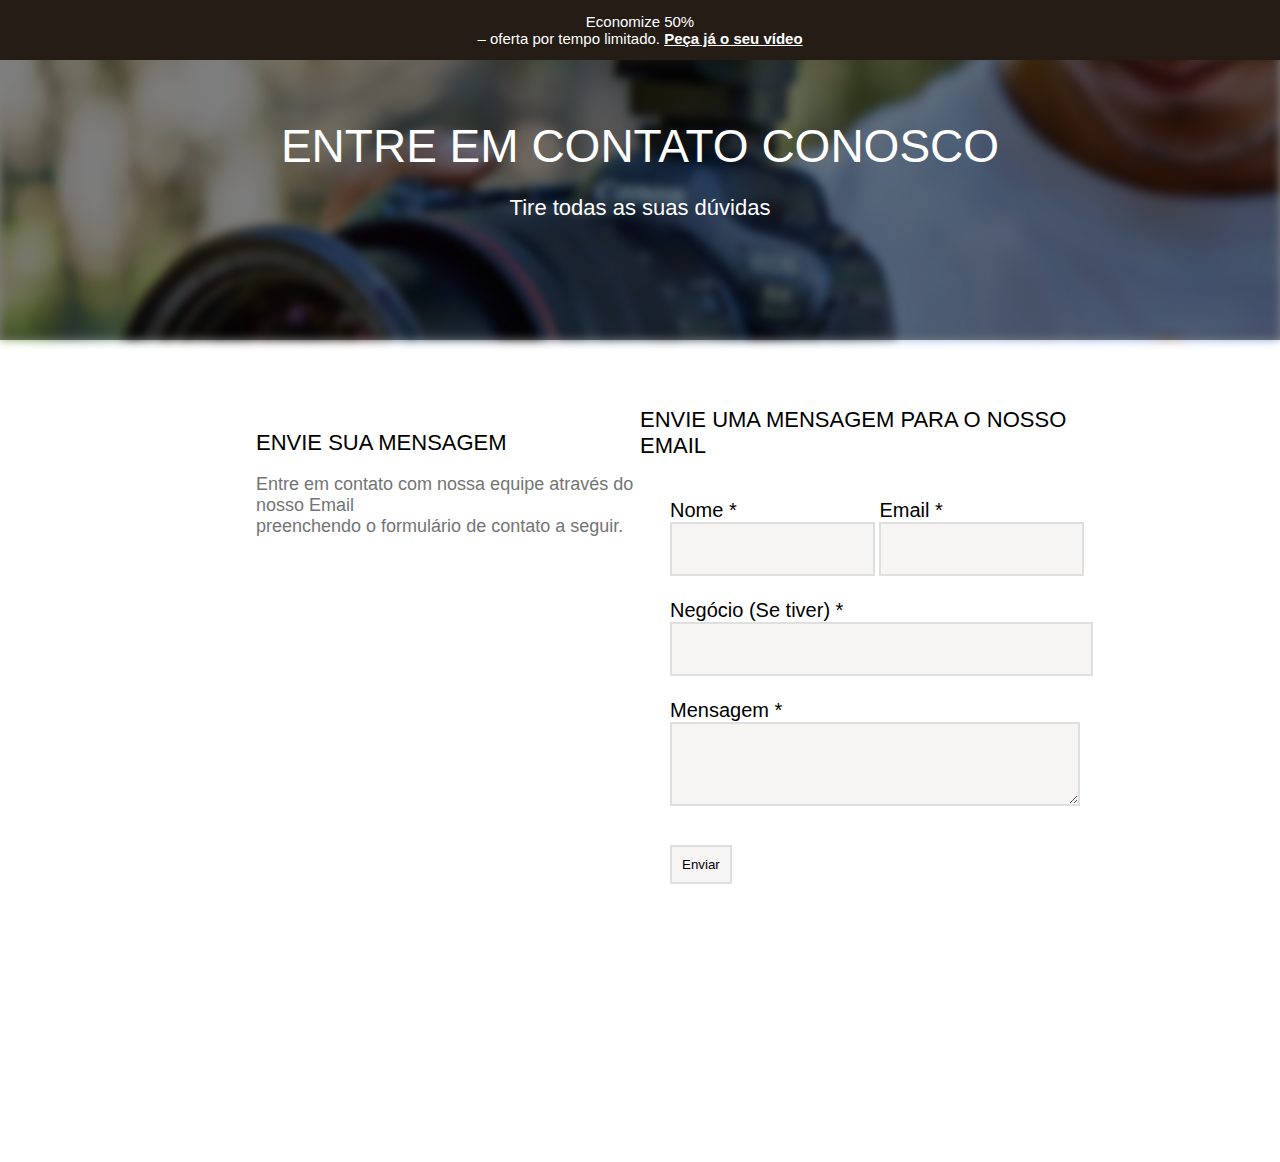
<file: apresentacao.html>
<!DOCTYPE html>
<html lang="pt-br">
  <head>
    <meta charset="UTF-8" />
    <meta name="viewport" content="width=device-width, initial-scale=1.0" />
    <link rel="stylesheet" href="index.css" />
    <link rel="stylesheet" href="response.css" />
    <link rel="stylesheet" href="apresentacaoCss.css" />
    <title>LKP-Films</title>
  </head>
  <body>
    <div class="divHeaderPai">
      <div class="divHeaderFilho">
        <label class="lblHeaderTitulo">Economize 50%</label>
        <label class="lblHeaderTitulo"
          >– oferta por tempo limitado.
          <a class="aPainelPedir" href="">Peça já o seu vídeo</a>
        </label>
      </div>
    </div>

    <div class="divHeaderEntreEmContatoPai">
      <div class="divHeaderEntreEmContatoFilho">
        <label class="lblHeaderEntreEmContatoTitulo">
          ENTRE EM CONTATO CONOSCO
        </label>
        <label class="lblHeaderEntreEmContatoTexto">
          Tire todas as suas dúvidas
        </label>
      </div>
    </div>

    <div style="display: flex">
      <div class="divBodyMensagemPai">
        <div class="divBodyMensagemFilho">
          <label class="lblMensagemTitulo">ENVIE SUA MENSAGEM</label>
          <br />
          <label class="lblMensagemTexto"
            >Entre em contato com nossa equipe através do nosso Email
            <br />
            preenchendo o formulário de contato a seguir.
          </label>
        </div>
      </div>
      <div class="divBodyFormularioPai">
        <div class="divTexto">
          <label class="lblMensagemTitulo"
            >ENVIE UMA MENSAGEM PARA O NOSSO EMAIL</label
          >
        </div>
        <div class="divBodyFormularioFilho">
          <div class="divFormulario">
            <div class="divHeaderFormulario">
              <div style="display: flex; flex-direction: column">
                <label>Nome *</label>
                <input type="text" required />
              </div>
              <div style="display: flex; flex-direction: column">
                <label>Email *</label>
                <input type="email" required /> <!-- Adicionado o atributo required -->
              </div>
            </div>
            <div class="divBodyFormulario">
              <div style="display: flex; flex-direction: column; width: 100%">
                <label>Negócio (Se tiver) *</label>
                <input type="text" />
              </div>
            </div>
            <div class="divFooterFormulario">
              <div style="display: flex; flex-direction: column; width: 100%">
                <label>Mensagem *</label>
                <textarea id="descricao" name="descricao" rows="4" cols="50" required></textarea>
              </div>
            </div>
            <br />
            <div class="g-recaptcha" data-sitekey="6LeJoKkpAAAAALLOy3s0nNWuTv4Li9XZJ6YaA6VL"></div>
            <br />
            <input type="submit" value="Enviar" />
          </div>
        </div>
        
    <br />

    <script src="https://www.google.com/recaptcha/api.js" async defer></script>
    <script src="https://smtpjs.com/v3/smtp.js"></script>
    <script src="apresentacaoScript.js"></script>
  </body>
</html>
</file>
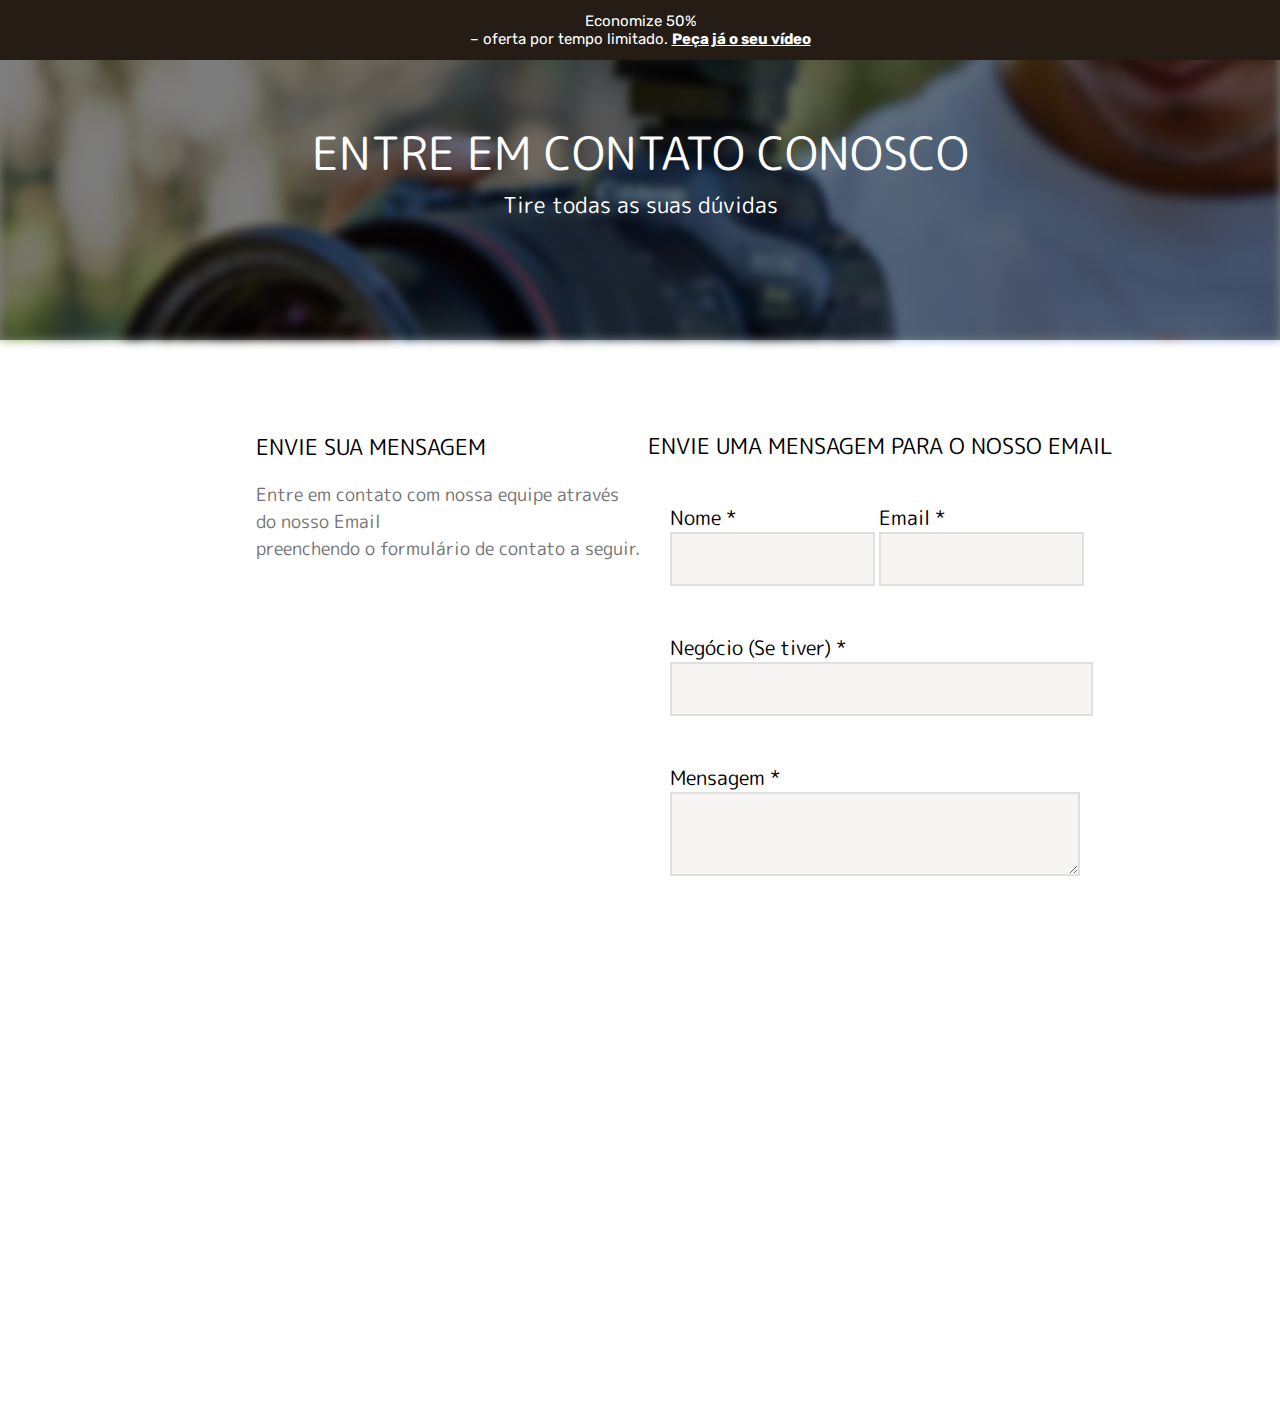
<file: entre-em-contato.html>
<!DOCTYPE html>
<html lang="pt-br">
  <head>
    <meta charset="UTF-8" />
    <meta name="viewport" content="width=device-width, initial-scale=1.0" />
    <link rel="stylesheet" href="index.css" />
    <link rel="stylesheet" href="response.css" />

    <link rel="preconnect" href="https://fonts.googleapis.com" />
    <link rel="preconnect" href="https://fonts.gstatic.com" crossorigin />
    <link
      href="https://fonts.googleapis.com/css2?family=Rubik:ital,wght@0,300..900;1,300..900&display=swap"
      rel="stylesheet"
    />

    <link rel="preconnect" href="https://fonts.googleapis.com" />
    <link rel="preconnect" href="https://fonts.gstatic.com" crossorigin />
    <link
      href="https://fonts.googleapis.com/css2?family=Merriweather:ital,wght@0,300;0,400;0,700;0,900;1,300;1,400;1,700;1,900&family=Rubik:ital,wght@0,300..900;1,300..900&display=swap"
      rel="stylesheet"
    />

    <link rel="preconnect" href="https://fonts.googleapis.com" />
    <link rel="preconnect" href="https://fonts.gstatic.com" crossorigin />
    <link
      href="https://fonts.googleapis.com/css2?family=Playfair+Display:ital,wght@0,400..900;1,400..900&display=swap"
      rel="stylesheet"
    />

    <link
      rel="stylesheet"
      href="https://cdnjs.cloudflare.com/ajax/libs/font-awesome/5.15.4/css/all.min.css"
    />

    <link rel="preconnect" href="https://fonts.googleapis.com">
    <link rel="preconnect" href="https://fonts.gstatic.com" crossorigin>
    <link href="https://fonts.googleapis.com/css2?family=M+PLUS+Rounded+1c&display=swap" rel="stylesheet">

    <link rel="icon" href="icon/icon.png" type="image/x-icon" />
    <link rel="stylesheet" href="apresentacaoCss.css" />
    <link rel="stylesheet" href="responseApresentacao.css" />
    <title>LKP-Films</title>
  </head>
  <body>
    <div class="divHeaderPai">
      <div class="divHeaderFilho">
        <label class="lblHeaderTitulo">Economize 50%</label>
        <label class="lblHeaderTitulo"
          >– oferta por tempo limitado.
          <a class="aPainelPedir" href="">Peça já o seu vídeo</a>
        </label>
      </div>
    </div>

    <div class="divHeaderEntreEmContatoPai">
      <div class="divHeaderEntreEmContatoFilho">
        <label class="lblHeaderEntreEmContatoTitulo">
          ENTRE EM CONTATO CONOSCO
        </label>
        <label class="lblHeaderEntreEmContatoTexto">
          Tire todas as suas dúvidas
        </label>
      </div>
    </div>

    <div class="divTopo">
      <div class="divBodyMensagemPai">
        <div class="divBodyMensagemFilho">
          <label class="lblMensagemTitulo">ENVIE SUA MENSAGEM</label>
          <br />
          <label class="lblMensagemTexto">
            Entre em contato com nossa equipe através do nosso Email
            <br />
            preenchendo o formulário de contato a seguir.
          </label>
        </div>
      </div>
      <div class="divBodyFormularioPai">
        <div class="divTexto">
          <label class="lblMensagemTitulo">ENVIE UMA MENSAGEM PARA O NOSSO EMAIL</label>
        </div>
       
          <form id="formulario" class="divBodyFormularioFilho">
            <div class="divFormulario">
              <div class="divHeaderFormulario">
                <div style="display: flex; flex-direction: column">
                  <label>Nome *</label>
                  <input type="text" id="inputNome" name="nome" required />
                </div>
                <div style="display: flex; flex-direction: column">
                  <label>Email *</label>
                  <input type="email" id="inputEmail" name="email" required />
                </div>
              </div>
              <br />
              <div class="divBodyFormulario">
                <div style="display: flex; flex-direction: column; width: 100%">
                  <label>Negócio (Se tiver) *</label>
                  <input type="text" id="inputNegocio" name="negocio" />
                </div>
              </div>
              <br />
              <div class="divFooterFormulario">
                <div style="display: flex; flex-direction: column; width: 100%">
                  <label>Mensagem *</label>
                  <textarea id="textDescricao" name="descricao" rows="4" cols="50" required></textarea>
                </div>
              </div>
              <br />
              <br />             
                <div class="g-recaptcha" data-sitekey="6LdUkrIpAAAAAB9j-xnDGOk5GFYlog03sfk-Ym1Y"></div>
              <p id="captcha-error" style="color: red; display: none;">Por favor, verifique o reCAPTCHA.</p>
              <br />
              <button type="submit">ENVIAR</button>
            </div>
          </form>        
      </div>
    </div>
    

    <div>
    <div class="divFooterPai">
      <div class="divFooterIconsRedeSocialPai">
        <div class="divFooterIconsRedeSocialFilho">
          <div style="overflow: hidden; word-wrap: break-word;">
          <a href=""><i class="fab fa-instagram"></i></a>
          <a href=""><i class="fab fa-whatsapp"></i></a>
          <a href=""><i class="fab fa-facebook"></i></a>
          <a href=""><i class="fab fa-twitter"></i></a>
          <a href=""><i class="fab fa-youtube"></i></a>
        </div>
      </div>

      <div class="divFooterTextoPrivacidadePai">
        <div class="divFooterTextoPrivacidadeFilho">
          <p>
            ©2023-2024 Todos
            os direitos reservados.
            <a href="">Privacidade</a> | <a href="">Termos</a> |
            <a href="">Avisos legais</a> |
            <a href="">Preferências de cookies</a>          
          </p>
        </div>
      </div>

    </div>

    <script src="https://www.google.com/recaptcha/api.js" async defer></script>
    <script src="https://smtpjs.com/v3/smtp.js"></script>
    <script src="apresentacaoScript.js"></script>
  </body>
</html>
</file>
<file: index.css>
body{
    margin: 0;
    padding: 0;
    width: 100%;
    height: 100%;
}

.divHeaderPai{
    background-color: rgb(36,28,21);
    width: 100%;
    height: 60px;   
    display: flex;
    justify-content: center;
}

.divHeaderFilho{
    height: 60px;
    display: flex;   
    flex-direction: column;
    align-items: center;
    justify-content: center;
}

.lblHeaderTitulo{
    font-family: "Rubik", sans-serif;
    font-optical-sizing: auto;
    font-weight: weight;
    font-style: normal;
    font-size: 15px;
    color: #fff;
}

.aPainelPedir{
    color: #fff;
}

.divBodyApresentacaoPai{
    background-color: #f6f6f4;
    width: 100%;
    height: 90vh;
    display: flex;
    justify-content: center;
    align-items: center;
}

.divBodyApresentacaoFilho{
    width: 50%;
    height: 45vh;   
    display: flex;
    justify-content: center;     
}

.divVideosPropagandaPai{
    width: 40%;
    height: 80vh;
    display: flex;
    justify-content: center;
}

.divButtonVoltarPai{   
    width: 100%;
    height: 75vh;
    display: flex;
    justify-content: center;
    flex-direction: column;
}


.divButtonVoltarFilho{  
    width: 100%;
    height: 40px;
    display: flex;
    justify-content: center;
}

.divButton {
    background-color: white;
    width: 60px;
    height: 60px;
    border-radius: 100%;
    box-shadow: 0px 2px 4px rgba(0, 0, 0, 0.2);
    cursor: pointer;
    display: flex;
    justify-content: center;
    align-items: center;
    font-size: 20px;
}

.divVideosPropagandaFilho{
    width: 50%;
    height: 75vh;
    background-color: transparent;
    border-radius: 10px;
    box-shadow: 0px 2px 4px rgba(0, 0, 0, 0.8);
    text-align: center;
}

.divlblBodyApresentacaoTitulo{
    width: 60%;
    height: 45vh;  
}

.lblBodyApresentacaoTitulo{
    font-family: "Merriweather", serif;
    font-weight: 700;
    font-style: normal;
    font-size: 42px;
    color: #000;
}

.lblBodyApresentacaoTexto{
    font-family: "Rubik", sans-serif;
    font-optical-sizing: auto;
    font-weight: weight;
    font-style: normal;
    font-size: 27px;   
}

.divFooterApresentacaoPai{
    background-color: rgb(36,28,21);
    width: 100%;
    height: 60vh;
    display: flex;
    justify-content: center;
}

.divFooterApresentacaoFilho{   
    width: 60%;
    height: 60vh; 
    display: flex;
}

.divLblApresentacaoTitulo{
    width: 50%;
    height: 40vh;
    display: flex;
    flex-direction: column;
    justify-content: center;
}

.lblFooterApresentacaoTitulo{
    font-family: "Merriweather", serif;
    font-weight: 700;
    font-style: normal;
    font-size: 35px;
    color: #fff;
}

.lblFooterApresentacaoTexto{
    font-family: "Rubik", sans-serif;
    font-optical-sizing: auto;
    font-weight: weight;
    font-style: normal;
    font-size: 24px;
    color: #fff;
}

.divLblApresentacaoTopicosPai{
    width: 50%;
    height: 80%;       
    display: flex;
    align-items: center;
    padding-left: 100px;
}

.divLblApresentacaoTopicosFilho{
    width: 100%;    
    height: 80%;
    display: flex;
    justify-content: space-between;
    flex-direction: column;  
}

.lblFooterApresentacaoTituloTopico{
    font-family: "Rubik", sans-serif;
    font-optical-sizing: auto;
    font-weight: weight;
    font-style: normal;
    font-size: 28px;
    color: #fff;
}

.lblFooterApresentacaoTopicoTexto{
    font-family: "Rubik", sans-serif;
    font-optical-sizing: auto;
    font-weight: weight;
    font-style: normal;
    font-size: 20px;
    color: #fff;
}

.divBodyApresentacaoFinalPai{
    background-color: rgb(247,247,248);   
    width: 100%;
    height: 90vh;
    display: flex;
    flex-direction: column;
    align-items: center;
}

.divBodyApresentacaoFinalFilho{    
    width: 100%;
    height: 90vh;
    display: flex;
    flex-direction: column;
    justify-content: end;
    font-size: 22px;
}

.divGraficoPai{
    width: 100%;
    height: 100%;
    display: flex;
    justify-content: center;
    align-items: center;
}

.divGraficoFilho{
    width: 80%;
    height: 100%;
    display: flex;
    justify-content: space-between;
}

.divImgGrafico{
    width: 50%;
    height: 100%;
    display: flex;
    justify-content: center;
    align-items: center;
}

.divTextoGrafico{
    width: 50%;
    padding-top: 80px;
}

.lblBodyGraficoTitulo{
    font-size: 30px;
}

.divLinha{
    background-color: #000;
    width: 100%;
    height: 1px;
}

.divPrivacidade{
    padding-top: 10px;
    width: 100%;
    height: 40vh;
    text-align: center;
    display: flex;
    flex-direction: column;
    justify-content: space-between;  
    font-size: 20px;
}

.divIconsRedeSocialPai{
    display: flex;
    justify-content: center;
}

.divIconsRedeSocialFilho{   
    width: 10%;
    display: flex;
    justify-content: space-between;    
}

.divTextoPrivacidadePai{
    display: flex;
    justify-content: center;
}

.divTextoPrivacidadeFilho{
    width: 50%;
}

p{
    font-size: 14px;
}

a{
    color: #000;
    font-weight: bold;
}
</file>
<file: response.css>
@media screen and (max-width: 500px) {
  
  }
</file>
<file: apresentacaoCss.css>
html,
body {
  position: fixed;
  overflow-y: auto;
}

.divHeaderPai {
  position: fixed;
  z-index: 1;
}

.divHeaderEntreEmContatoPai {
  position: relative;
  width: 100%;
  height: 340px;
  display: flex;
  justify-content: center;
  align-items: center;
}

.divHeaderEntreEmContatoPai::before {
  content: "";
  background-image: url(imagemCameraFundo.jpg);
  background-position: center;
  background-size: cover;
  background-repeat: no-repeat;
  position: absolute;
  top: 0;
  left: 0;
  width: 100%;
  height: 100%;
  filter: blur(5px);
  z-index: -1;
}

.divHeaderEntreEmContatoPai::after {
  content: "";
  position: absolute;
  top: 0;
  left: 0;
  width: 100%;
  height: 100%;
  background-color: rgba(0, 0, 0, 0.5);
  z-index: -1;
}

.divHeaderEntreEmContatoFilho {
  width: 100%;
  height: 30%;
  display: flex;
  flex-direction: column;
  justify-content: space-between;
  text-align: center;
}

.lblHeaderEntreEmContatoTitulo {
  font-family: "M PLUS Rounded 1c", sans-serif;
  font-weight: 400;
  font-style: normal;
  font-size: 46px;
  color: #fff;
}

.lblHeaderEntreEmContatoTexto {
  font-family: "M PLUS Rounded 1c", sans-serif;
  font-weight: 400;
  font-style: normal;
  font-size: 22px;
  color: #fff;
}

.divTopo {
  display: flex;
}

.divBodyMensagemPai {
  width: 50%;
  height: 40vh;
  display: flex;
  align-items: center;
  justify-content: right;
}

.divBodyMensagemFilho {
  width: 60%;
  height: 20vh;
  display: flex;
  flex-direction: column;
  align-items: start;
}

.lblMensagemTitulo {
  font-family: "M PLUS Rounded 1c", sans-serif;
  font-weight: 400;
  font-style: normal;
  font-size: 22px;
  color: #000;
}

.lblMensagemTexto {
  font-family: "M PLUS Rounded 1c", sans-serif;
  font-weight: 400;
  font-style: normal;
  font-size: 18px;
  color: rgb(116, 116, 116);
}

.divBodyFormularioPai {
  width: 600px;
  height: 800px;
  display: flex;
  flex-direction: column;
}

.divTexto {
  width: 80%;
  height: 144px;
  display: flex;
  justify-content: center;
  align-items: end;
}

.divBodyFormularioFilho {
  width: 100%;
  height: 100%;
  display: flex;
  justify-content: right;
}

.divFormulario {
  width: 95%;
  height: 100%;
  justify-content: center;
  padding-top: 40px;
  font-family: "M PLUS Rounded 1c", sans-serif;
  font-weight: 400;
  font-style: normal;
  font-size: 20px;
}

.divHeaderFormulario {
  width: 72%;
  height: 100px;
  display: flex;
  justify-content: space-between;
}

.divHeaderFormulario input {
  height: 30px;
  width: 90%;
}

.divBodyFormulario {
  width: 70%;
  height: 100px;
}

.divBodyFormulario input {
  height: 30px;
  width: 100%;
}

.divFooterFormulario {
  width: 72%;
  height: 100px;
}

.divFooterFormulario input {
  height: 30px;
  width: 100%;
}

.divFormulario button {
  height: 50px;
  width: 90px;
  background-color: rgb(36, 28, 21);
  color: #fff;
}

.divFormulario input {
  border: 2px solid #dfdfdf;
  padding: 10px;
  transition: border-color 0.3s;
  background-color: rgb(247, 244, 244);
}

.divFormulario input:focus {
  box-shadow: 0 0 5px rgba(0, 0, 255, 0.5);
  outline: none;
  background-color: #fff;
}

.divFormulario input:focus ~ .input-fundo-escuro {
  background-color: rgba(0, 0, 0, 0.1);
}

.divFormulario textarea {
  border: 2px solid #dfdfdf;
  padding: 10px;
  transition: border-color 0.3s;
  background-color: rgb(247, 244, 244);
}

.divFormulario textarea:focus {
  box-shadow: 0 0 5px rgba(0, 0, 255, 0.5);
  outline: none;
  background-color: #fff;
}

.divFormulario textarea:focus ~ .input-fundo-escuro {
  background-color: rgba(0, 0, 0, 0.1);
}

.divFooterPai {
  background-color: rgb(36, 28, 21);
  width: 100%;
  height: 280px;
  display: flex;
  flex-direction: column;
  justify-content: center;
  align-items: center;
  color: #fff;
}

.divFooterIconsRedeSocialFilho {
  display: flex;
  justify-content: center;
}

i {
  padding: 10px;
  font-size: 40px;
  color: #fff;
  text-decoration: none;
  border-color: #fff;
}

a {
  color: #fff;
}
</file>
<file: responseApresentacao.css>
@media screen and (max-width: 1175px) {
  .divBodyApresentacaoFilho {
    height: 800px;
  }
}

@media screen and (max-width: 1430px) {
  .divBodyApresentacaoFinalPai {
    background-color: #fff;
    width: 100%;
    height: 880px;
    display: flex;
    flex-direction: column;
    align-items: center;
  }

  .divBodyApresentacaoFinalFilho {
    width: 100%;
    height: 880px;
    display: flex;
    flex-direction: column;
    justify-content: end;
    font-size: 22px;
  }

  .divGraficoPai {
    width: 100%;
    height: 100%;
    display: flex;
    justify-content: center;
    align-items: center;
  }

  .divGraficoFilho {
    width: 90%;
    height: 100%;
    display: flex;
    justify-content: space-between;
  }

  .divImgGrafico {
    width: 50%;
    height: 100%;
    display: flex;
    justify-content: center;
    align-items: center;
  }

  .divTextoGrafico {
    width: 50%;
    padding-top: 80px;
  }
}

@media screen and (max-width: 1320px) {
  .divFooterApresentacaoFilho {
    width: 940px;
    height: 520px;
    display: flex;
  }
}

@media screen and (max-width: 1080px) {
  .divFooterApresentacaoFilho {
    width: 940px;
    height: 520px;
    display: flex;
  }
}

@media screen and (max-width: 1050px) {
  .divBodyApresentacaoFinalPai {
    background-color: #fff;
    width: 100%;
    height: 1100px;
    display: flex;
    flex-direction: column;
    align-items: center;
  }

  .divBodyApresentacaoFinalFilho {
    width: 100%;
    height: 950px;
    display: flex;
    flex-direction: column;
    justify-content: end;
    font-size: 22px;
  }

  .divGraficoPai {
    width: 100%;
    height: 100%;
    display: flex;
    justify-content: center;
    align-items: center;
  }

  .divGraficoFilho {
    width: 90%;
    height: 100%;
    display: flex;
    flex-direction: column;
    justify-content: space-between;
  }

  .divImgGrafico {
    width: 100%;
    height: 50%;
    display: flex;
    justify-content: center;
    align-items: center;
  }

  .divTextoGrafico {
    width: 100%;
    height: 50%;
    padding-top: 0;
  }
}

@media screen and (max-width: 1020px) {
  .divFooterApresentacaoFilho {
    width: 940px;
    height: 520px;
    display: flex;
  }

  .divLblApresentacaoTitulo {
    width: 50%;
    height: 40vh;
    height: 400px;
    display: flex;
    flex-direction: column;
    justify-content: center;
    align-items: start;
    overflow: hidden;
    word-wrap: break-word;
    padding-left: 10px;
  }

  .divLblApresentacaoTopicosPai {
    width: 50%;
    height: 90%;
    display: flex;
    justify-content: center;
    padding-top: 10px;
    padding-left: 0;
  }

  .divLblApresentacaoTopicosFilho {
    width: 80%;
    height: 90%;
    display: flex;
    justify-content: space-between;
    flex-direction: column;
  }
}

@media screen and (max-width: 926px) {
  .divBodyApresentacaoPai {
    width: 100%;
    height: 1300px;
    background-color: #f6f6f4;
    display: flex;
    flex-direction: column;
    justify-content: center;
    align-items: center;
  }

  .divBodyApresentacaoFilho {
    width: 100%;
    height: 450px;
    display: flex;
    justify-content: center;
    overflow: hidden;
    word-wrap: break-word;
  }

  .divVideosPropagandaPai {
    width: 600px;
    height: 800px;
    display: flex;
    justify-content: center;
  }

  .divButtonVoltarFilho {
    width: 100%;
    height: 40px;
    display: flex;
    justify-content: center;
  }
}

@media screen and (max-width: 730px) {
  .divFooterApresentacaoPai {
    height: 600px;
  }

  .divLblApresentacaoTopicosPai {
    height: 100%;
  }

  .divLblApresentacaoTopicosFilho {
    height: 100%;
  }
}

@media screen and (max-width: 667px) {
  .divBodyApresentacaoFinalPai {
    height: 1200px;
  }

  .divBodyApresentacaoFinalFilho {
    height: 1050px;
  }

  .divTextoGrafico {
    text-align: center;
  }

  .lblBodyGraficoTitulo {
    font-size: 35px;
  }

  .lblBodyGraficoTexto {
    font-family: "Rubik", sans-serif;
    font-optical-sizing: auto;
    font-weight: weight;
    font-style: normal;
    font-size: 24px;
  }
}

@media screen and (max-width: 650px) {
  .divVideosPropagandaPai {
    width: 470px;
    height: 800px;
    display: flex;
    justify-content: center;
  }

  .divVideosPropagandaFilho {
    width: 300px;
    height: 550px;
  }

  .divButtonVoltarPai {
    width: 100%;
    height: 550px;
    display: flex;
    justify-content: center;
    flex-direction: column;
  }

  .divButtonVoltarFilho {
    width: 100%;
    height: 40px;
    display: flex;
    justify-content: center;
  }
}

@media screen and (max-width: 621px) {
  .divlblBodyApresentacaoTitulo {
    width: 90%;
    height: 400px;
    word-wrap: break-word;
  }

  .lblBodyApresentacaoTitulo {
    font-family: "Playfair Display", serif;
    font-weight: weight;
    font-style: normal;
    font-size: 40px;
    color: #000;
  }

  .lblBodyApresentacaoTexto {
    font-family: "Rubik", sans-serif;
    font-optical-sizing: auto;
    font-weight: weight;
    font-style: normal;
    font-size: 24px;
  }
}

@media screen and (max-width: 570px) {
  .divVideosPropagandaPai {
    width: 500px;
    height: 800px;
    display: flex;
    justify-content: center;
  }

  .divButtonVoltarPai {
    width: 100%;
    height: 570px;
    display: flex;
    justify-content: center;
    flex-direction: column;
  }

  .divButtonVoltarFilho {
    width: 100%;
    height: 40px;
    display: flex;
    justify-content: center;
  }

  .divVideosPropagandaFilho {
    width: 300px;
    height: 570px;
    background-color: transparent;
    border-radius: 10px;
    box-shadow: 0px 2px 4px rgba(0, 0, 0, 0.8);
    text-align: center;
  }
}

@media screen and (max-width: 567px) {
  .divFooterApresentacaoPai {
    display: flex;
    justify-content: center;
    height: 700px;
  }

  .divFooterApresentacaoFilho {
    height: 90%;
    display: flex;
    flex-direction: column;
  }

  .divLblApresentacaoTitulo {
    width: 97%;
    height: 50%;
  }

  .divLblApresentacaoTopicosPai {
    width: 100%;
    height: 50%;
    display: flex;
    align-items: center;
  }
}

@media screen and (max-width: 510px) {
  .divFooterApresentacaoPai {
    display: flex;
    justify-content: center;
    height: 800px;
  }
}

@media screen and (max-width: 484px) {
  .divBodyApresentacaoPai {
    height: 1040px;
  }

  .divlblBodyApresentacaoTitulo {
    padding-top: 40px;
  }

  .divVideosPropagandaPai {
    width: 500px;
    height: 500px;
    display: flex;
    justify-content: center;
  }

  .divButtonVoltarPai {
    width: 100%;
    height: 450px;
    display: flex;
    justify-content: center;
    flex-direction: column;
  }

  .divButtonVoltarFilho {
    width: 100%;
    height: 40px;
    display: flex;
    justify-content: center;
  }

  .divVideosPropagandaFilho {
    width: 250px;
    height: 450px;
    background-color: transparent;
    border-radius: 10px;
    box-shadow: 0px 2px 4px rgba(0, 0, 0, 0.8);
    text-align: center;
  }

  .lblFooterApresentacaoTitulo {
    font-family: "Merriweather", serif;
    font-weight: 700;
    font-style: normal;
    font-size: 30px;
    color: #fff;
  }

  .lblFooterApresentacaoTexto {
    font-family: "Rubik", sans-serif;
    font-optical-sizing: auto;
    font-weight: weight;
    font-style: normal;
    font-size: 22px;
    color: #fff;
  }

  .lblFooterApresentacaoTituloTopico {
    font-size: 24px;
  }

  .lblFooterApresentacaoTopicoTexto {
    font-size: 18px;
  }
}

@media screen and (max-width: 490px) {
  .divBodyApresentacaoFinalPai {
    height: 1300px;
  }

  .divBodyApresentacaoFinalFilho {
    height: 1150px;
  }

  .divImgGrafico img {
    width: 340px;
  }
}

@media screen and (max-width: 450px) {
  .divBodyApresentacaoPai {
    height: 1100px;
    justify-content: space-between;
  }

  .divlblBodyApresentacaoTitulo {
    height: 400px;
    display: flex;
    flex-direction: column;
    align-items: start;
    align-content: start;
  }

  .divVideosPropagandaPai {
    width: 400px;
    height: 600px;
    display: flex;
    justify-content: center;
  }

  .divButtonVoltarPai {
    width: 100%;
    height: 450px;
    display: flex;
    justify-content: center;
    flex-direction: column;
  }

  .divButtonVoltarFilho {
    width: 100%;
    height: 40px;
    display: flex;
    justify-content: center;
  }

  .divVideosPropagandaFilho {
    width: 250px;
    height: 450px;
    background-color: transparent;
    border-radius: 10px;
    box-shadow: 0px 2px 4px rgba(0, 0, 0, 0.8);
    text-align: center;
  }

  .divBodyApresentacaoFinalPai {
    height: 1400px;
  }

  .divBodyApresentacaoFinalFilho {
    height: 1250px;
  }
}

@media screen and (max-width: 430px) {
  .divlblBodyApresentacaoTitulo {
    height: 540px;
  }

  .divBodyApresentacaoFilho {
    height: 540px;
  }

  .divVideosPropagandaPai {
    width: 400px;
    height: 600px;
    display: flex;
    justify-content: center;
  }

  .divVideosPropagandaFilho {
    width: 250px;
    height: 450px;
  }

  .divBodyApresentacaoFinalPai {
    height: 1600px;
  }

  .divBodyApresentacaoFinalFilho {
    height: 1350px;
  }
}

@media screen and (max-width: 410px) {
  .divVideosPropagandaPai {
    width: 400px;
    height: 500px;
    display: flex;
    justify-content: center;
  }
}
</file>
